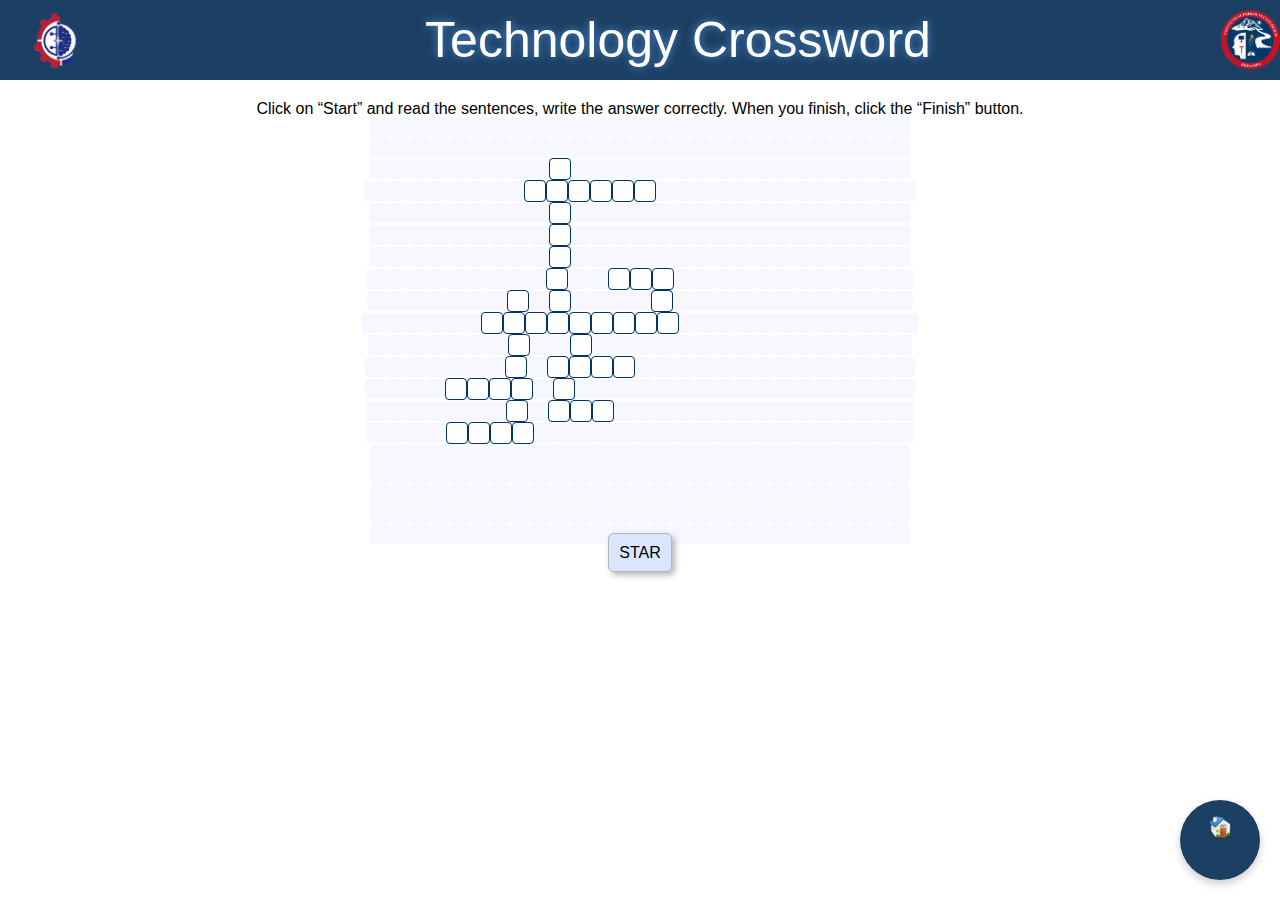
<file: Crucigrama-master/index.html>
<!DOCTYPE html>
<html lang="es">
<head>
    <meta charset="UTF-8">
    <meta name="viewport" content="width=device-width, user-scalable=no">
    <title>CROSSWORD</title>
    <link rel="stylesheet" href="./oy-cword-1.0/css/base.css" type="text/css">
</head>
<body>
    <!-- Barra de navegación -->
    <header class="header__barra">
        <div class="header__barra__logo">
            <img src="/Crucigrama-master/oy-cword-1.0/css/carrera.png" alt="Logo" />
        </div>
        
        <div class="header__barra__title">
            Technology Crossword
        </div>
        <div class="header__barra__logo">
            <img src="oy-cword-1.0/css/logo_istr.png" alt="Logo" />
        </div>
    </header>

    <div class="instrucciones">
        <b></b> Click on “Start” and read the sentences, write the answer correctly. When you finish, click the “Finish” button.
    </div>

    <!-- Contenedor completo -->
    <div id="oygContext">
        <div id="datos">
            <div class="oyListCell" id="oygListH"></div>
            <div class="oyListCell" id="oygListV"></div>
        </div>

        <div class="oyFrame">
            <table class="oyFrame" style="display: none;">
                <tr class="oyHeader">
                    <td class="oyHeader">
                        <div id="oygHeader"></div>
                    </td>
                    <td>
                        <div id="oygHeaderMenu"></div>
                    </td>
                </tr>
            </table>

            <div class="oyPuzzleCell">
                <div class="oyPuzzle" id="oygPuzzle"></div>
                <div class="oyPuzzleFooter" id="oygPuzzleFooter"></div>
                <div id="oygState"></div>
            </div>
        </div>

        <div id="oygStatic" style="display: none;"></div>
        <div id="oygFooter" style="display: none;"></div>
    </div>
    <div class="container1-button" id="toc-button">
        <img src="../Speach/images/fondos/home_house_10811 (1) (1) (1).png" alt="">
    </div>
    <div class="container1-content" id="toc-content">
        <h2 class="subtitle">Actions</h2>
        <nav class="indice">
            <div class="fila-indice">
                <a href="../Speach/index.html">Home <img src="../Crucigrama-master/oy-cword-1.0/img/images.png" alt=""></a>
            </div>
            <div class="fila-indice">
                <a href="../quiz/index.html">Quiz <img src="../Crucigrama-master/oy-cword-1.0/img/quiz.png" alt=""></a>
            </div>
            <div class="fila-indice">
                <a href="../sopa/index..html">Word Share <img src="../Crucigrama-master/oy-cword-1.0/img/cross.png" alt=""></a>
            </div>
            </nav>
    </div>
    <!-- Archivos JavaScript. Conservar orden -->
    <script type="text/javascript" src="./oy-cword-1.0/js/oyPrologue.js"></script>
    <script type="text/javascript" src="./oy-cword-1.0/js/oyJsrAjax.js"></script>
    <script type="text/javascript" src="./oy-cword-1.0/js/oyClue.js"></script>
    <script type="text/javascript" src="./oy-cword-1.0/js/oyMenu.js"></script>
    <script type="text/javascript" src="./oy-cword-1.0/js/oyPuzzle.js"></script>
    <script type="text/javascript" src="./oy-cword-1.0/js/oyServer.js"></script>
    <script type="text/javascript" src="./oy-cword-1.0/js/oySign.js"></script>
    <script type="text/javascript" src="./oy-cword-1.0/js/oyMisc.js"></script>
    <!-- Código adicional -->
    <script type="text/javascript" src="js/codigoCrucigrama.js"></script>
    <!-- Instanciar el crucigrama y enlazarlo con la plantilla HTML arriba y mostrarlo al usuario -->
    <script type="text/javascript" src="./oy-cword-1.0/js/oyEpilogue.js"></script>
</body>
</html>
</file>
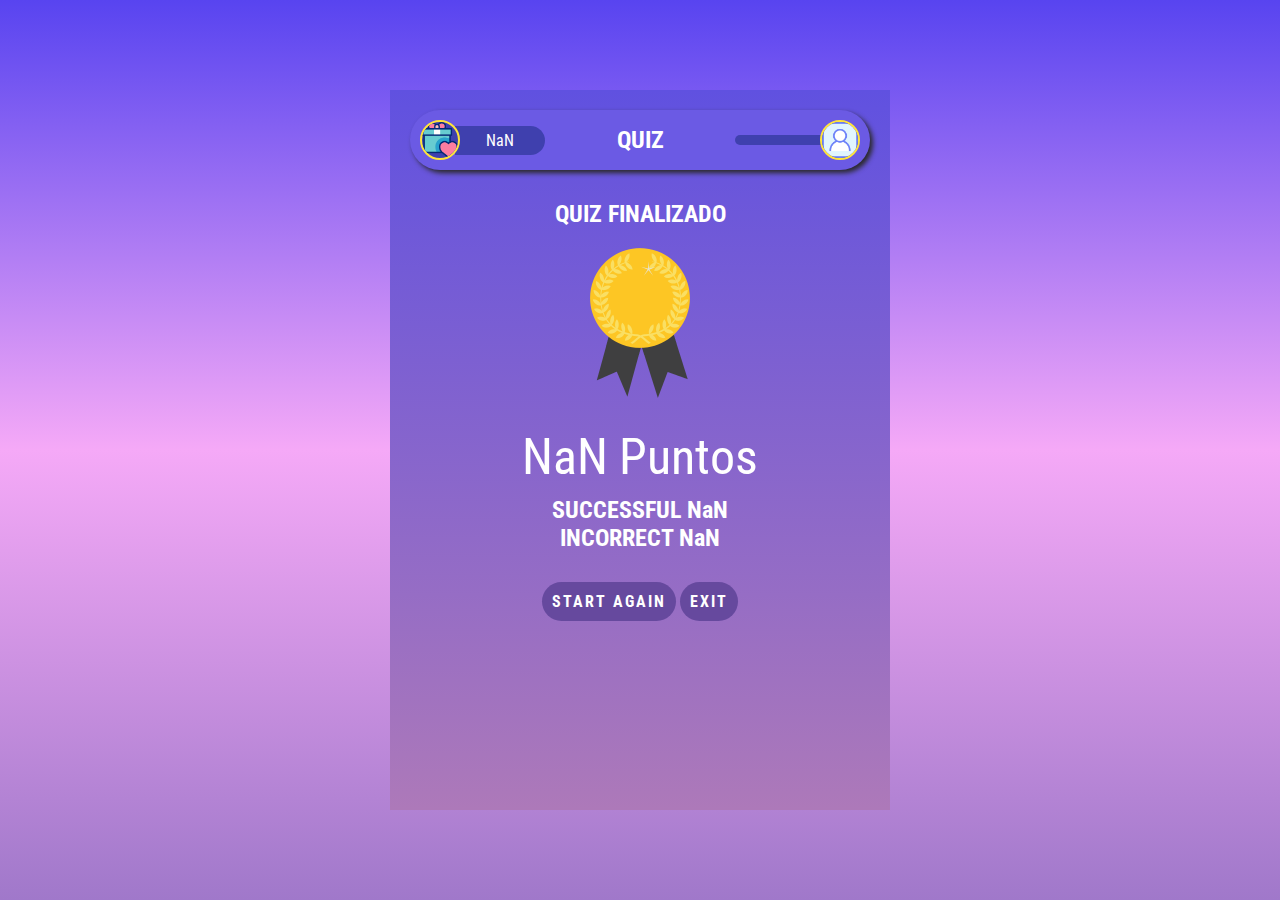
<file: quiz/final.html>
<!DOCTYPE html>
<html lang="en">
<head>
    <meta charset="UTF-8">
    <meta name="viewport" content="width=device-width, initial-scale=1.0">
    <link rel="stylesheet" href="Styles.css">
    <title>Game Quiz</title>
</head>
<body>
    <div class="container">
        <img src="image/quiz1.jpg" alt="" class="img">
        <header>
            <div class="puntaje">
                <img src="image/regalo.png" alt="">
                <span class="puntos" id="puntos">0</span>
            </div>
            <h1>QUIZ</h1>
            <div class="jugador">
                <span class="nombre" id="nombre">Martín</span>
                <img src="image/user.png" alt="">
            </div>
        </header>

        <main class="final">
            <h2>QUIZ FINALIZADO</h2>

            <div class="medalla">
                <img src="image/medalla.png" alt="">
                <h3 id="nombre-jugador" class="nombre"> </h3>
            </div>

            <span id="puntaje-final" class="puntaje-final">10,000 Puntos</span>

            <h2>SUCCESSFUL <span id="total-acertadas" class="final-score">20</span></h2>
            <h2>INCORRECT <span id="total-no-acertadas" class="final-score">5</span></h2>
            <button class="btn" id="btn-comenzar">start again</button>
            <button class="btn" id="btn-salir">Exit</button>
        </main>
    </div>

    <script src="js/final.js"></script>
</body>
</html>
</file>
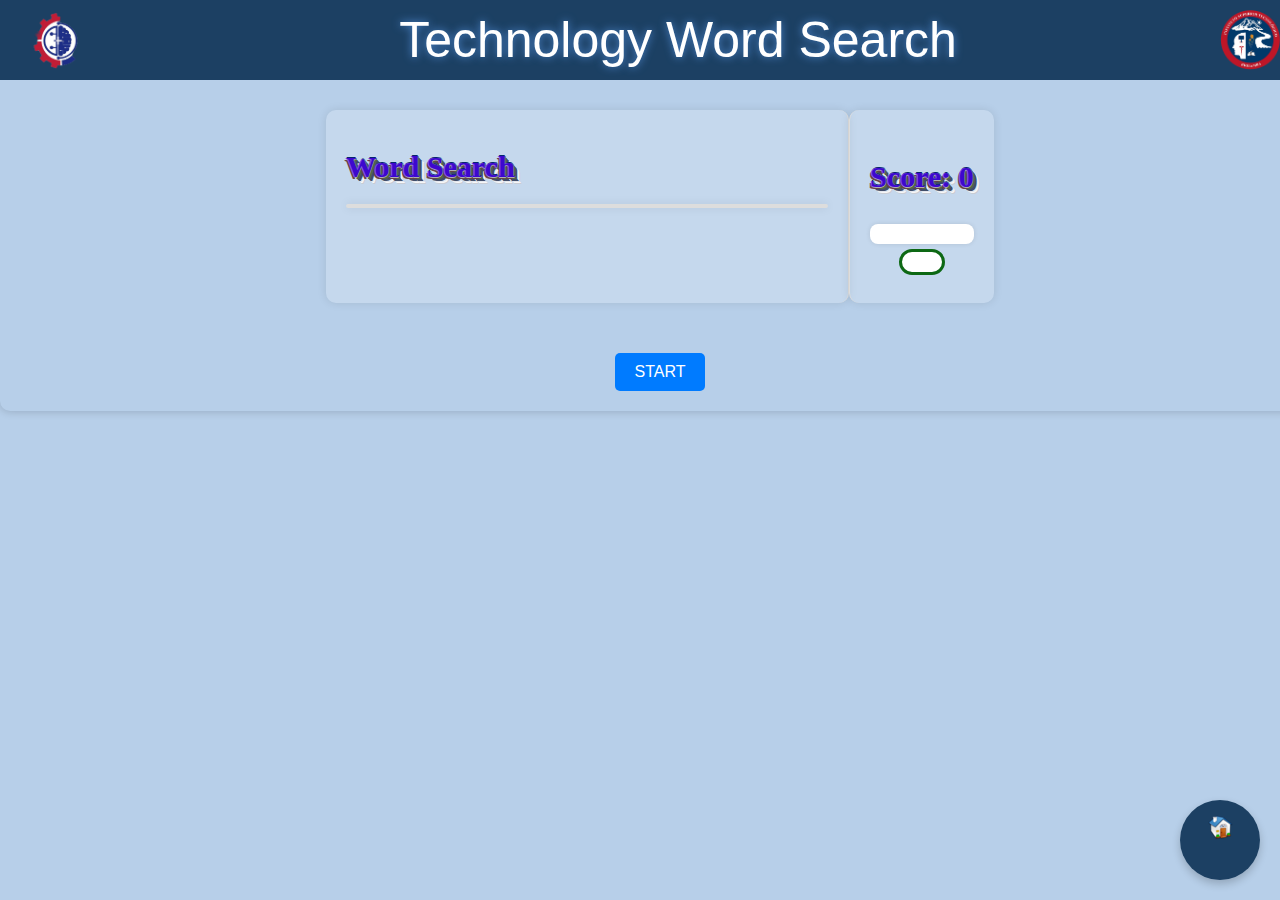
<file: sopa/index..html>
<!DOCTYPE html>
<html lang="es">
<head>
    <meta charset="UTF-8">
    <meta name="viewport" content="width=device-width, initial-scale=1.0">
    <title>Technology Word Search </title>
    <link rel="stylesheet" href="styles.css">
</head>
<body>
   <!-- Barra de navegación -->
   <header class="header__barra">
    <div class="header__barra__logo">
        <img src="/Crucigrama-master/oy-cword-1.0/css/carrera.png" alt="Logo" />
    </div>
    
    <div class="header__barra__title">
        Technology Word Search
    </div>
    <div class="header__barra__logo">
        <img src="/Crucigrama-master/oy-cword-1.0/css/logo_istr.png" alt="Logo" />
    </div>
</header>
    
    <main>
        <div class="contenedor">
            <section class="section1">
                <h1>Word Search</h1>
                <div id="sopa"></div>

            </section>
            <section class="section2">
                <h3>Score: <span id="puntaje">0</span></h3>
                <div id="palabras">
                    <div id="palabras-lista"></div>
                </div>
                <div id="score-timer">
                    <h2><span id="tiempo"></span></h2>
                </div>
            </section>
        </div>
        <div id="info">
            <button id="comenzar">START</button>
        </div>
<div class="container1-button" id="toc-button">
            <img src="../Speach/images/fondos/home_house_10811 (1) (1) (1).png" alt="">
        </div>
        <div class="container1-content" id="toc-content">
            <h2 class="subtitle">Actions</h2>
            <nav class="indice">
                <div class="fila-indice">
                    <a href="../Speach/index.html">Home <img src="image/images.png" alt=""></a>
                </div>
                <div class="fila-indice">
                    <a href="../quiz/index.html">Quiz <img src="image/quiz.png" alt=""></a>
                </div>
                <div class="fila-indice">
                    <a href="../Crucigrama-master/index.html">Crossword <img src="image/cross.png" alt=""></a>
                </div>
                </nav>
        </div>
        <!-- Mensaje flotante que aparece al finalizar el juego -->
        <div id="mensaje-final" style="display: none;">
            <button id="cerrar-mensaje">X</button>
            <h2 id="mensaje-titulo">Felicidades</h2>
            <div id="mensaje-contenido">
                <img src="image/copas.png" alt="Copa" id="icono-trophy" class="mensaje-imagen" style="display: none;" />
                <img src="image/tiempo.png" alt="Game Over" id="icono-game" class="mensaje-imagen" style="display: none;" />
                <p id="mensaje-puntaje"></p>
            </div>
            <button id="seguir-jugando">Restart</button>
        </div>
    </main>
    
    <script src="script.js"></script>
</body>
</html>
</file>
<file: Crucigrama-master/oy-cword-1.0/css/base.css>
/* Barra de navegación */
.header__barra {
    background-color: #1c4063; /* Fondo oscuro para la barra */
    color: #FFFFFF; /* Color del texto en blanco */
    padding: 10px 20px; /* Espaciado interno */
    position: fixed; /* Fija la barra en la parte superior */
    width: 100%; /* Ocupa todo el ancho de la página */
    top: 0; /* Posiciona en la parte superior */
    z-index: 1000; /* Asegura que esté por encima de otros elementos */
    display: flex; /* Flexbox para alineación del contenido */
    align-items: center; /* Centra verticalmente los elementos */
    justify-content: space-between; /* Espacio entre el logo y el título */
}

/* Logo en la barra */
.header__barra__logo {
    display: flex; /* Asegura que el logo esté alineado correctamente */
    align-items: center; /* Centra verticalmente el contenido del logo */
}

.header__barra__logo img {
    height: 60px; /* Ajusta el tamaño del logo */
    width: auto;  /* Mantiene la proporción del logo */
    margin-right: 20px; /* Margen derecho para separar del título */
}

/* Título en la barra */
.header__barra__title {
     text-align: center; 
    font-family: Arial; 
    align-items: center;
    font-size: 50px; 
    color: white; 
    text-shadow: 0px 0px 9px #508AD3;
}

/* Asegura que el contenido debajo de la barra no quede oculto */
body {
    margin: 0; /* Elimina el margen por defecto */
    padding: 50; /* Elimina el padding por defecto */
    padding-top: 100px; /* Ajusta el espacio superior en función de la altura de la barra */
    font-family: "Helvetica Neue", Arial, Helvetica, sans-serif;
    text-align: center;
    width: 100%;
    height: 100%;
}
/* Contenedor completo */
#oygContext {
    display: flex;
    flex-direction: row;
    justify-content: center; /* Centra el contenido horizontalmente */
    align-items: flex-start;
    flex-wrap: wrap;
    margin: 0;
    padding: 0;
    width: 100%; /* Asegura que el contenedor ocupe todo el ancho */
}

/* Panel */
.oyPanelDiv {
    background-color: #F7F7FF;
    padding: 10px;
    text-align: left;
    font-size: 13px;
    margin: 0 auto; /* Centra el panel horizontalmente */
}

/* Headers */
.oyHeader {
    padding: 12px;
    color: #FFFFFF;
    background-color: #CC003D;
    border-radius: 4px;
    display: inline-block; /* Permite centrar el header dentro del contenedor */
}
.oyHeaderTitle {
    font-family: "Times New Roman", Times, serif;
    font-size: 140%;
    font-weight: bold;
}
.oyHeaderDesc {
    font-family: "Times New Roman", Times, serif;
    font-weight: normal;
    font-size: 95%;
}

/* Footers */
.oyFooter {
    background-color: #F7F7FF;
    padding: 10px;
    font-family: "Times New Roman", Times, serif;
    font-size: 75%;
    text-align: center; /* Centra el texto dentro del footer */
}

/* Lists */
.oyListNormal {
    padding: 6px;
    color: #737573;
}
.oyListNormal:hover {
    color: #050505;
    background-color: #f8ffc6;
}
.oyListSel {
    padding: 6px;
    color: #000000;
    background-color: #E0E0E0;
}

/* Links */
a.oysTextLink {
    color: #4282B5;
    text-decoration: none;
    transition: color 0.3s ease;
}
a.oysTextLink:hover {
    color: #808080;
    text-decoration: underline;
}

/* Menu Actions */
.oyMenuAction {
    padding: 10px;
    color: #000000;
    background-color: #dae5ff;
    font-size: medium;
    border: solid 1px #b5b5b5;
    border-radius: 6px;
    box-shadow: rgba(0,0,0,0.3) 3px 3px 6px;
    transition: background-color 0.3s ease, color 0.3s ease; /* Añade transición para color */
    text-align: center;
    flex: 1; /* Asegura que ambos elementos tengan el mismo tamaño */
    margin: 0 10px; /* Añade un margen entre los botones */
    text-decoration: none; /* Elimina subrayado del texto */
}

.oyMenuAction:hover {
    background-color: #85cc85; /* Color verde suave al pasar el cursor */
    border: solid 1px #808080;
    color: #FFFFFF; /* Cambia el color del texto al pasar el cursor */
}

/* Estado activo (cuando se pulsa) */
.oyMenuAction:active {
    background-color: #6baf6b; /* Un verde más oscuro al hacer clic */
    color: #FFFFFF; /* Asegura que el texto sigue siendo legible */
}



/* Grid and Lists */
#datos {
    max-width: 100%;
    text-align: center; /* Centra el contenido de datos */
    display: inline-block;
}
.oyListCell {
    background-color: #F7F7FF;
    color: #333333;
    padding: 8px;
    border-radius: 4px;
    box-shadow: rgba(0,0,0,0.1) 2px 2px 4px;
    margin: 4px 0;
    display: inline-block; /* Permite que las celdas de lista se alineen horizontalmente */
}
.oyListSpacer {
    background-color: #E0E0E0;
    height: 1px;
}

/* Cells */
.oyCellInput, .oyCellEmpty, .oyCellFull, .oyCellRevealed, .oyCellGuessed, .oyCellFocused, .oyCellActive {
    font-size: 14px;
    font-family: Courier New, monospace;
    font-weight: bold;
    text-align: center;
    width: 20px;
    height: 20px;
    border-radius: 4px;
    display: inline-block; /* Permite que las celdas se alineen en una cuadrícula */
}
.oyCellInput {
    border: none;
    background-color: transparent;
}
.oyCellEmpty {
    background-color: #F7F7FF;
}
.oyCellFull {
    border: solid 1px #003366;
    background-color: #FFFFFF;
}
.oyCellRevealed {
    border: solid 1px #003366;
    background-color: #FFC0C0;
}
.oyCellGuessed {
    border: solid 1px #003366;
    background-color: #C0FFC0;
}
.oyCellFocused {
    border: solid 1px #003366;
    background-color: #FFFFBB;
}
.oyCellActive {
    border: solid 1px #003366;
    background-color: #6699FF;
}

/* Responsive Design */
@media screen and (max-width: 900px) {
    #oygContext {
        flex-direction: column;
        align-items: center; /* Centra el contenido en pantallas más pequeñas */
    }
}

@media screen and (max-width: 515px) {
    #oygListH, #oygListV {
        width: 100%;
        float: none;
    }
}

/* Retroalimentación */
#retroalimentacion {
    font-family: Helvetica, Arial, sans-serif;
    font-size: 0.9em;
    color: #23314e;
    text-align: center;
    margin: 10px auto; /* Centra el retroalimentación */
}

/* Footer Frame */
.oyOuterFrame {
    padding: 16px;
    background-color: #FFFFFF;
    border: 0px solid #EAEAEA;
    border-radius: 10px;
    margin: 30px auto 0; /* Centra el marco del footer */
    box-shadow: rgba(0,0,0,0.1) 0px 4px 8px;
    max-width: 800px; /* Limita el ancho máximo */
}
/* Estilo para el mensaje flotante */
.ousStateError {
    position: fixed; /* Fija el mensaje en la pantalla */
    bottom: 20px; /* Posición desde la parte inferior */
    left: 50%; /* Posición desde la izquierda */
    transform: translateX(-50%); /* Centra el mensaje horizontalmente */
    background-color: #f44336; /* Color de fondo rojo para resaltar el error */
    color: #fff; /* Color de texto blanco */
    padding: 15px 20px; /* Espaciado interno */
    border-radius: 5px; /* Bordes redondeados */
    box-shadow: 0 4px 8px rgba(0, 0, 0, 0.2); /* Sombra para destacar */
    z-index: 1000; /* Asegura que esté por encima de otros elementos */
    display: none; /* Oculto por defecto */
}

/* Animación para que aparezca suavemente */
.ousStateError.show {
    display: block;
    animation: fadein 0.5s, fadeout 0.5s 2.5s; /* Animación de aparición y desaparición */
}

@keyframes fadein {
    from {bottom: 0; opacity: 0;}
    to {bottom: 20px; opacity: 1;}
}

@keyframes fadeout {
    from {bottom: 20px; opacity: 1;}
    to {bottom: 0; opacity: 0;}
}
.container1-button {
    position: fixed;
    right: 20px;
    bottom: 20px; /* Posicionado en la parte inferior */
    background-color: #1c4063;
    color: #fff;
    padding: 15px;
    border-radius: 50%;
    box-shadow: 0 4px 8px rgba(0, 0, 0, 0.2);
    cursor: pointer;
    z-index: 1000;
    text-align: center;
    font-size: 24px;
    width: 50px; 
    height: 50px; 
    align-items: center;
    justify-content: center;
}

.container1-content {
    display: none; 
    position: fixed;
    right: 20px;
    bottom: 80px; 
    background-color: #fff;
    border: 1px solid #ddd;
    box-shadow: 0 4px 8px rgba(0, 0, 0, 0.2);
    padding: 15px;
    width: 250px; 
    max-height: 80vh; 
    overflow-y: auto; 
    z-index: 1000;
    border-radius: 5%;
}

.container1-content h2 {
    margin-top: 0;
}

.container1-content .fila-indice a {
    display: block;
    margin-bottom: 5px;
    color: #007BFF;
    text-decoration: none;
}

.container1-content .fila-indice a:hover {
    text-decoration: underline;
}

.floating-button {
    position: fixed;
    bottom: 20px;
    left: 20px;
    background-color: #e4dedd; /* Cambia el color de fondo si lo deseas */
    border-radius: 50%;
    box-shadow: 0px 4px 6px rgba(0, 0, 0, 0.1);
    z-index: 1000;
    transition: transform 0.3s ease, width 0.3s ease, height 0.3s ease; /* Añade transición */
    width: 60px; /* Tamaño del botón */
    height: 60px; /* Tamaño del botón */
}

.floating-button:hover {
    transform: scale(1.2); /* Escalar el botón al pasar el mouse */
    width: 50px; /* Tamaño agrandado del botón */
    height: 50px; /* Tamaño agrandado del botón */
}

.floating-button-link {
    display: flex;
    align-items: center;
    justify-content: center;
    width: 100%;
    height: 100%;
    text-decoration: none;
}

.floating-button img {
    width: 50px; /* Tamaño del ícono */
    height: 50px; /* Tamaño del ícono */
    transition: width 0.3s ease, height 0.3s ease; /* Transición del ícono */
}

.floating-button:hover img {
    width: 30px; /* Tamaño agrandado del ícono */
    height: 30px; /* Tamaño agrandado del ícono */
}

/* Estilo para el contenido */
.container3-content{
    display: none; /* Ocultamos el contenido por defecto */
    position: fixed;
    bottom: 100px;
    left: 20px;
    background-color: #ffffff;
    border-radius: 8px;
    box-shadow: 0px 4px 6px rgba(0, 0, 0, 0.1);
    padding: 10px;
    z-index: 1000;
    max-width: 300px; /* Ajusta el ancho máximo si es necesario */
}

.content-item {
    display: flex;
    align-items: center;
    margin-bottom: 10px;
}

.content-item img {
    width: 40px; /* Tamaño de las imágenes de los botones */
    height: 40px; /* Tamaño de las imágenes de los botones */
    margin-right: 10px;
}

.content-item a {
    text-decoration: none;
    color: #000;
    display: flex;
    align-items: center;
}

.content-item span {
    font-size: 14px;
}
</file>
<file: quiz/Styles.css>
@import url('https://fonts.googleapis.com/css2?family=Roboto+Condensed:wght@100;200;300;400;500;600;700;800&display=swap');
*{
    margin: 0;
    padding: 0;
    box-sizing: border-box;
    font-family: 'Roboto Condensed';
}
body{
    height: 100vh;
    background:linear-gradient(#5844f0,#f5a9f7,#a078ca);
    display: flex;
    align-items: center;
    justify-content: center;
}
.container{
    width: 500px;
    background: linear-gradient(#6051e0,#ad79b9);
    height: auto;
    padding: 20px;
    min-height: 80%;
    position: relative;
    overflow: hidden;    
}
.container.expand {
    height: 90%; 
    transition: height 0.3s ease; 
}

.container .img{
    width: 140px;
    position: absolute;
    top: -60px;
    right: -90px;
    z-index: -1;

}
header{
    background-color: #6b5ae4;
    color: #fff;
    text-align: center;
    font-size: 12px;
    padding: 10px;
    border-radius: 50px;
    box-shadow: 3px 3px 5px #2a2929;
    display: flex;
    justify-content: space-between;
    align-items: center;
}
.inicio{
    text-align: center;
    padding-top: 80px;
    color: #fff;
    font-size: 20px;
}
.inicio input{
    display: block;
    width: 200px;
    margin: 10px auto;
    font-size: 16px;
    padding: 10px;
    border-radius: 50px;
    border: 0;
    text-align: center;
    margin-top: 30px;
}
.btn{
    background-color: #66499e;
    color: #fff;
    border: 0;
    padding: 10px;
    font-weight: bold;
    border-radius: 50px;
    margin-top: 30px;
    cursor: pointer;
    text-transform: uppercase;
    letter-spacing: 2px;
    font-size: 16px;
    transition: .3s;
}
.btn:hover{
    background-color: #2a2929;
}

.puntaje, .jugador{
    display: flex;
    align-items: center;
}
.puntaje img, .jugador img{
    width: 40px;
    background-color: #3f40ae;
    border-radius: 50%;
    border: 2px solid #ffe43a;
    z-index: 2;
}
.puntaje .puntos{
    background-color: #3f40ae;
    width: 90px;
    padding: 5px;
    border-radius: 0 30px 30px 0;
    margin-left: -5px;
    z-index: 0;
    font-size: 16px;

}

.jugador .nombre{
    background-color: #3f40ae;
    width: 90px;
    padding: 5px;
    border-radius: 30px 0px 0px 30px;
    margin-right: -5px;
    font-size: 16px;
}
/* SECCION MENU DEL JUEGO */
.menu{
    margin-top: 30px;
    color: #fff;
    text-align: center;
}
.categorias{
    margin-top: 50px;
    display: grid;
    grid-template-columns: 170px 170px;
    gap:40px;
    justify-content: space-evenly;

}
.categoria{
    background-color: #60439d;
    width: 170px;
    height: 90px;
    border-radius: 15px;
    color: #fff;
    position: relative;
    display: flex;
    align-items: end;
    padding: 20px;
    justify-content: center;
    cursor: pointer;
    

}
.categoria .foto-categoria{
    width: 80px;
    position: absolute;
    left: 50%;
    top: -35px;
    transform: translateX(-50%);
    transition: .3s;
}
.categoria:hover{
    box-shadow: 0px 0px 15px #ffe43a;
}
.categoria:hover .foto-categoria{
    scale: 1.2;
}

/* PANTALLA DE PREGUNTAS */
.juego {
    color: #fff;
    margin-top: 5px;
    text-align: center;
    font-size: 1.5em; 
    padding: 2px; 
    line-height: 1; 
}

.juego .pregunta{
    margin: 10px 0 30px 0;
    font-size: 20px;
}
.juego .opcion{
    display: block;
    width: 90%;
    margin: auto;
    border: 0;
    font-size: 16px;
    margin-bottom: 20px;
    padding: 15px;
    border-radius: 20px;
    font-size: 18px;
    cursor: pointer;
}
.correcta{
    background-color: rgba(56, 255, 202,1);
}
.incorrecta{
    background-color: rgba(255, 56, 56, 1);
}
.no-events{
    pointer-events: none;
}

.efecto{
    animation: 1s zoom;
    
}
@keyframes zoom {
    0%{
        transform: scale(1);
        color: #fff;
        font-weight: bold;
    }
    40%{
        transform: scale(1.3);
        color: #ffe43a;
    }
    60%{
        transform: scale(1.3);
        color: #ffe43a;
    }  
    100%{
        transform: scale(1);
        color: #fff;
        font-weight: normal;
    }
}

.desabilitada{
    filter: grayscale(.9) opacity(.7);
}

/* SECCION FINAL */
.final{
    margin-top: 30px;
    text-align: center;
    color: #fff;
}
.final .medalla{
    position: relative;
    width: 100px;
    margin: 20px auto;
}
.final .medalla .nombre{
    position: absolute;
    top: 35px;
    left: 50%;
    transform: translateX(-50%);
}
.final img{
    display: block;
    width: 100px;
    margin: auto;
}
.final .puntaje-final{
    font-size: 50px;
    color: #fff;
    margin: 10px 0;
    display: inline-block;
}

.container1-button {
    position: fixed;
    right: 20px;
    bottom: 20px; /* Posicionado en la parte inferior */
    background-color: #1c4063;
    color: #fff;
    padding: 15px;
    border-radius: 50%;
    box-shadow: 0 4px 8px rgba(0, 0, 0, 0.2);
    cursor: pointer;
    z-index: 1000;
    text-align: center;
    font-size: 24px;
    width: 50px; 
    height: 50px; 
    align-items: center;
    justify-content: center;
}

.container1-content {
    display: none; 
    position: fixed;
    right: 20px;
    bottom: 80px; 
    background-color: #fff;
    border: 1px solid #ddd;
    box-shadow: 0 4px 8px rgba(0, 0, 0, 0.2);
    padding: 15px;
    width: 250px; 
    max-height: 80vh; 
    overflow-y: auto; 
    z-index: 1000;
    border-radius: 5%;
}

.container1-content h2 {
    margin-top: 0;
}

.container1-content .fila-indice a {
    display: block;
    margin-bottom: 5px;
    color: #007BFF;
    text-decoration: none;
}

.container1-content .fila-indice a:hover {
    text-decoration: underline;
}

.floating-button {
    position: fixed;
    bottom: 20px;
    left: 20px;
    background-color: #e4dedd; /* Cambia el color de fondo si lo deseas */
    border-radius: 50%;
    box-shadow: 0px 4px 6px rgba(0, 0, 0, 0.1);
    z-index: 1000;
    transition: transform 0.3s ease, width 0.3s ease, height 0.3s ease; /* Añade transición */
    width: 60px; /* Tamaño del botón */
    height: 60px; /* Tamaño del botón */
}

.floating-button:hover {
    transform: scale(1.2); /* Escalar el botón al pasar el mouse */
    width: 50px; /* Tamaño agrandado del botón */
    height: 50px; /* Tamaño agrandado del botón */
}

.floating-button-link {
    display: flex;
    align-items: center;
    justify-content: center;
    width: 100%;
    height: 100%;
    text-decoration: none;
}

.floating-button img {
    width: 50px; /* Tamaño del ícono */
    height: 50px; /* Tamaño del ícono */
    transition: width 0.3s ease, height 0.3s ease; /* Transición del ícono */
}

.floating-button:hover img {
    width: 30px; /* Tamaño agrandado del ícono */
    height: 30px; /* Tamaño agrandado del ícono */
}

/* Estilo para el contenido */
.container3-content{
    display: none; /* Ocultamos el contenido por defecto */
    position: fixed;
    bottom: 100px;
    left: 20px;
    background-color: #ffffff;
    border-radius: 8px;
    box-shadow: 0px 4px 6px rgba(0, 0, 0, 0.1);
    padding: 10px;
    z-index: 1000;
    max-width: 300px; /* Ajusta el ancho máximo si es necesario */
}

.content-item {
    display: flex;
    align-items: center;
    margin-bottom: 10px;
}

.content-item img {
    width: 40px; /* Tamaño de las imágenes de los botones */
    height: 40px; /* Tamaño de las imágenes de los botones */
    margin-right: 10px;
}

.content-item a {
    text-decoration: none;
    color: #000;
    display: flex;
    align-items: center;
}

.content-item span {
    font-size: 14px;
}
</file>
<file: sopa/styles.css>
body {
    margin: 0;
    font-family: "Nunito", Helvetica, Arial, sans-serif;
    background-color: #b7cfe9;
}

.contenedor {
    display: flex;
    flex-direction: row; 
    justify-content: space-between;
    gap: 0; 
    max-width: 1000px;
    padding: 30px;
    box-sizing: border-box;
}

.section1, .section2 {
    flex: 1;
    padding: 20px;
    background: rgba(255, 255, 255, 0.2);
    border-radius: 10px;
    box-shadow: 0 0 10px rgba(0, 0, 0, 0.1);
    position: relative;
}

.section1 {
    border-right: 1px solid #ddd; /* Borde en el lado derecho */
}

/* Solo agrega borde izquierdo a la sección 2 */
.section2 {
    border-left: 1px solid #ddd; /* Borde en el lado izquierdo */
}

/* Opcional: Ajustar el border-radius si las secciones están unidas */
.contenedor > *:first-child {
    border-top-left-radius: 10px;
    border-bottom-left-radius: 10px;
}

.contenedor > *:last-child {
    border-top-right-radius: 10px;
    border-bottom-right-radius: 10px;
}

.header__barra {
    background-color: #1c4063; /* Fondo oscuro para la barra */
    color: #FFFFFF; /* Color del texto en blanco */
    padding: 10px 20px; /* Espaciado interno */
    position: fixed; /* Fija la barra en la parte superior */
    width: 100%; /* Ocupa todo el ancho de la página */
    top: 0; /* Posiciona en la parte superior */
    z-index: 1000; /* Asegura que esté por encima de otros elementos */
    display: flex; /* Flexbox para alineación del contenido */
    align-items: center; /* Centra verticalmente los elementos */
    justify-content: space-between; /* Espacio entre el logo y el título */
}

/* Logo en la barra */
.header__barra__logo {
    display: flex; /* Asegura que el logo esté alineado correctamente */
    align-items: center; /* Centra verticalmente el contenido del logo */
}

.header__barra__logo img {
    height: 60px; /* Ajusta el tamaño del logo */
    width: auto;  /* Mantiene la proporción del logo */
    margin-right: 20px; /* Margen derecho para separar del título */
}

/* Título en la barra */
.header__barra__title {
     text-align: center; 
    font-family: Arial; 
    align-items: center;
    font-size: 50px; 
    color: white; 
    text-shadow: 0px 0px 9px #508AD3;
}
/* Estilos generales del main */
main {
    margin-top: 60px;
    display: flex;
    flex-direction: column; /* Disposición vertical del contenedor principal */
    align-items: center;
    padding: 20px;
    border-radius: 10px; /* Bordes redondeados opcionales */
    box-shadow: 0 0 10px rgba(4, 10, 17, 0.2); /* Sombra opcional para dar profundidad */
    width: 100%;
}

#sopa {
    display: grid;
    grid-template-columns: repeat(15, 30px);
    grid-gap: 2px;
    background-color: #ffffff;
    border: 2px solid #ddd;
    border-radius: 8px;
    box-shadow: 0 0 10px rgba(0, 0, 0, 0.1);
    max-width: 480px;
    max-height: 480px;
}

#sopa div {
    width: 20px;
    height: 20px;
    background-color: #ffffff;
    display: flex;
    justify-content: center;
    align-items: center;
    font-size: 12px;
    cursor: pointer;
    user-select: none;
    transition: background-color 0.3s ease, transform 0.1s ease, border-radius 0.3s ease;
    border-top: 1px solid #ccc;
    border-left: 1px solid #ccc;
}

#sopa div.selected {
    background-color: #ffeb3b; /* Color amarillo claro para la selección */
    transform: scale(1.1);
    border-radius: 50%; /* Bordes redondeados */
}

#sopa div.found {
    background-color: #e92132; /* Color verde para las palabras encontradas */
    color: #c4cec6;
    border-radius: 50%; /* Bordes redondeados para las palabras encontradas */
}

#info {
    margin-top: 20px;
    text-align: center;
}

h1 {
    font-family: Comic Sans MS;
    font-weight: bold;
    font-size: 30px;
    color: #3d08ce;
    margin: 5; /* Elimina el margen para evitar espacio extra */
    text-shadow: -1px 0 #8055e4, 0 1px #aeafb3, 1px 0 #5b72aa, 0 -1px #06256e, -2px 2px 0 #684149, 2px 2px 0 #536841, 1px 1px #414D68, 2px 2px #414D68, 3px 3px #414D68, 4px 4px #414D68, 5px 5px #e4e7ee, 6px 6px #f6f7f8, 7px 7px #c9ccd4;
}
h3 {
    font-family: Comic Sans MS;
    font-weight: bold;
    font-size: 30px;
    color: #3d08ce;
    margin: 5; /* Elimina el margen para evitar espacio extra */
    text-shadow: -1px 0 #8055e4, 0 1px #aeafb3, 1px 0 #5b72aa, 0 -1px #06256e, -2px 2px 0 #684149, 2px 2px 0 #536841, 1px 1px #414D68, 2px 2px #414D68, 3px 3px #414D68, 4px 4px #414D68, 5px 5px #e4e7ee, 6px 6px #f6f7f8, 7px 7px #c9ccd4;}

#palabras {
    background-color: #ffffff;
    border: none;
    border-radius: 8px;
    padding: 10px;
    box-shadow: 0 0 5px rgba(0, 0, 0, 0.1);
    margin-bottom: 0;
    text-align: left;
}

#palabras-lista {
    font-size: 12px;
    list-style-type: none;
    padding: 0;
    margin: 0;
}

#palabras li.found-word {
    text-decoration: line-through;
    color: #32cd32;
}

#score-timer {
    display: flex;
    flex-direction: column;
    align-items: center;
}

#tiempo {
    display: inline-block;
    padding: 10px 20px;
    background-color: white;
    border-radius: 15px; /* Hace que el rectángulo parezca un círculo */
    font-size: 15px;
    font-weight: bold;
    color: black;
    border: 3px solid rgb(13, 104, 20);
}

#score-timer h2 {
    font-size: 12px;
    margin: 5px 0;
}

#info button {
    padding: 10px 20px;
    font-size: 16px;
    background-color: #007bff;
    color: white;
    border: none;
    border-radius: 5px;
    cursor: pointer;
    transition: background-color 0.3s ease, box-shadow 0.3s ease;
}

#info button:hover {
    background-color: #0056b3;
    box-shadow: 0 4px 10px rgba(0, 0, 0, 0.3);
}

/* Estilo para el panel flotante */
#mensaje-final {
    position: fixed;
    top: 50%;
    left: 50%;
    transform: translate(-50%, -50%);
    background-color: #ffffff;
    border: 2px solid #ddd;
    border-radius: 8px;
    box-shadow: 0 0 15px rgba(0, 0, 0, 0.3);
    padding: 20px;
    display: none; /* Oculto por defecto */
    z-index: 1000;
    text-align: center;
}

#mensaje-final h2 {
    margin: 10px 0;
    font-size: 24px; /* Tamaño del título */
    color: #333;
}

#mensaje-contenido {
    display: flex;
    justify-content: center;
    align-items: center;
    flex-direction: column;
}

#mensaje-contenido img {
    width: 50px;
    height: 50px;
    margin: 5px;
}

#cerrar-mensaje,
#seguir-jugando {
    background-color: #007bff;
    color: white;
    border: none;
    padding: 10px 20px;
    font-size: 16px;
    cursor: pointer;
    border-radius: 5px;
    margin: 5px;
    transition: background-color 0.3s ease, box-shadow 0.3s ease;
}

#cerrar-mensaje {
    background-color: #f44336;
}

#cerrar-mensaje:hover {
    background-color: #d32f2f;
}

#seguir-jugando:hover {
    background-color: #0056b3;
}

#mensaje-final p {
    font-size: 18px;
    color: #333;
}

.container1-button {
    position: fixed;
    right: 20px;
    bottom: 20px; /* Posicionado en la parte inferior */
    background-color: #1c4063;
    color: #fff;
    padding: 15px;
    border-radius: 50%;
    box-shadow: 0 4px 8px rgba(0, 0, 0, 0.2);
    cursor: pointer;
    z-index: 1000;
    text-align: center;
    font-size: 24px;
    width: 50px; 
    height: 50px; 
    align-items: center;
    justify-content: center;
}

.container1-content {
    display: none; 
    position: fixed;
    right: 20px;
    bottom: 80px; 
    background-color: #fff;
    border: 1px solid #ddd;
    box-shadow: 0 4px 8px rgba(0, 0, 0, 0.2);
    padding: 15px;
    width: 250px; 
    max-height: 80vh; 
    overflow-y: auto; 
    z-index: 1000;
    border-radius: 5%;
}

.container1-content h2 {
    margin-top: 0;
}

.container1-content .fila-indice a {
    display: block;
    margin-bottom: 5px;
    color: #007BFF;
    text-decoration: none;
}

.container1-content .fila-indice a:hover {
    text-decoration: underline;
}

.floating-button {
    position: fixed;
    bottom: 20px;
    left: 20px;
    background-color: #e4dedd; /* Cambia el color de fondo si lo deseas */
    border-radius: 50%;
    box-shadow: 0px 4px 6px rgba(0, 0, 0, 0.1);
    z-index: 1000;
    transition: transform 0.3s ease, width 0.3s ease, height 0.3s ease; /* Añade transición */
    width: 60px; /* Tamaño del botón */
    height: 60px; /* Tamaño del botón */
}

.floating-button:hover {
    transform: scale(1.2); /* Escalar el botón al pasar el mouse */
    width: 50px; /* Tamaño agrandado del botón */
    height: 50px; /* Tamaño agrandado del botón */
}

.floating-button-link {
    display: flex;
    align-items: center;
    justify-content: center;
    width: 100%;
    height: 100%;
    text-decoration: none;
}

.floating-button img {
    width: 50px; /* Tamaño del ícono */
    height: 50px; /* Tamaño del ícono */
    transition: width 0.3s ease, height 0.3s ease; /* Transición del ícono */
}

.floating-button:hover img {
    width: 30px; /* Tamaño agrandado del ícono */
    height: 30px; /* Tamaño agrandado del ícono */
}

/* Estilo para el contenido */
.container3-content{
    display: none; /* Ocultamos el contenido por defecto */
    position: fixed;
    bottom: 100px;
    left: 20px;
    background-color: #ffffff;
    border-radius: 8px;
    box-shadow: 0px 4px 6px rgba(0, 0, 0, 0.1);
    padding: 10px;
    z-index: 1000;
    max-width: 300px; /* Ajusta el ancho máximo si es necesario */
}

.content-item {
    display: flex;
    align-items: center;
    margin-bottom: 10px;
}

.content-item img {
    width: 40px; /* Tamaño de las imágenes de los botones */
    height: 40px; /* Tamaño de las imágenes de los botones */
    margin-right: 10px;
}

.content-item a {
    text-decoration: none;
    color: #000;
    display: flex;
    align-items: center;
}

.content-item span {
    font-size: 14px;
}
</file>
